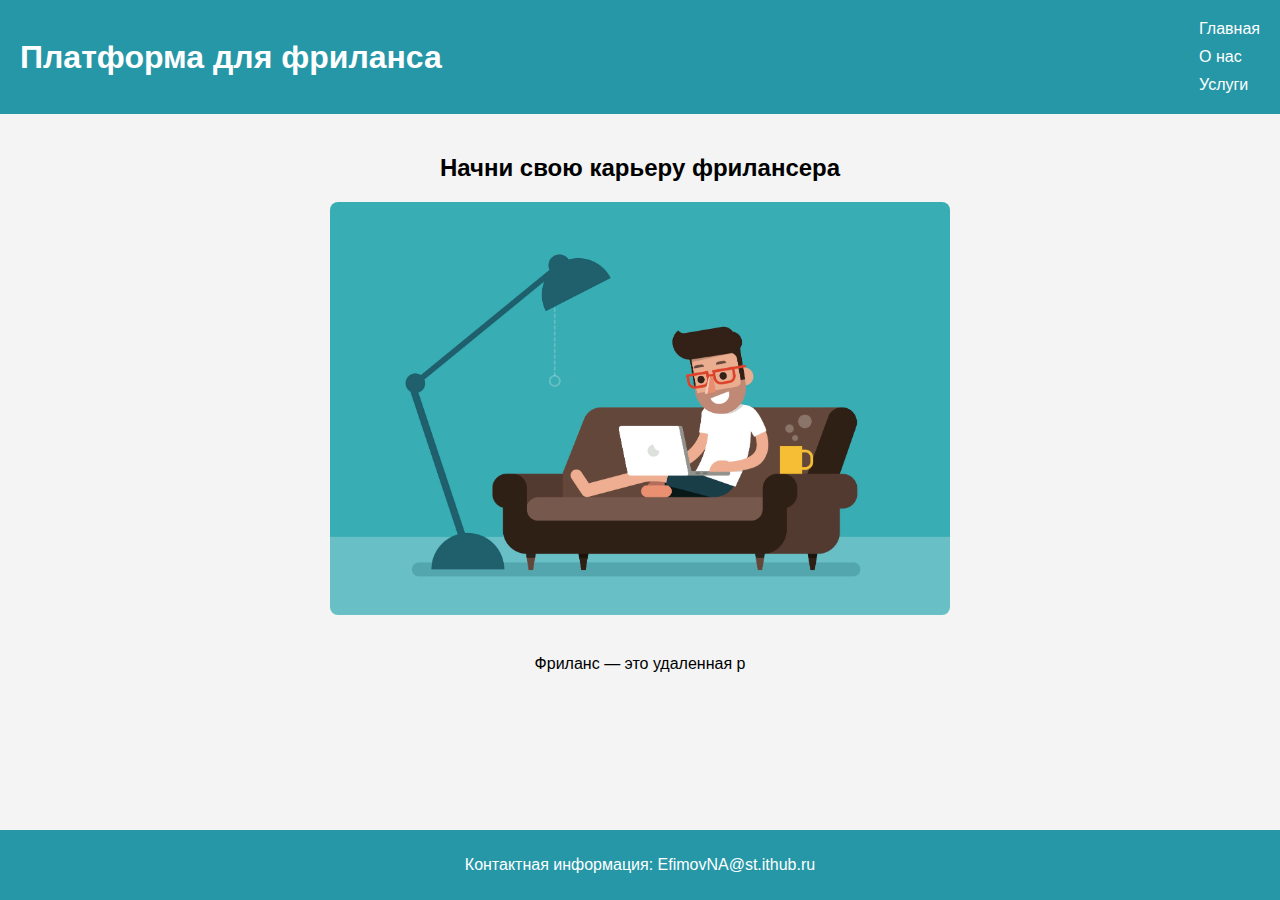
<file: index.html>
<!DOCTYPE html>
<html lang="ru">
<head>
    <meta charset="UTF-8">
    <meta name="viewport" content="width=device-width, initial-scale=1.0">
    <title>Платформа для фриланса</title>
    <link rel="stylesheet" href="css/style.css">
</head>
<body>
    <header>
        <h1>Платформа для фриланса</h1>
        <nav>
            <ul>
                <li><a href="index.html">Главная</a></li>
                <li><a href="about.html">О нас</a></li>
                <li><a href="services.html">Услуги</a></li>
            </ul>
        </nav>
    </header>

    <main>
        <section>
            <h2>Начни свою карьеру фрилансера</h2>
            <img src="img/freelance.jpg" alt="Фриланс">
            <p>Фриланс — это удаленная работа, которая позволяет вам быть вашим собственным боссом, выбирать проекты по душе и работать в удобное для вас время. Наш сайт предоставляет платформу, где вы можете найти работу, соответствующую вашим навыкам, и строить свою карьеру фрилансера. Платформа для фриланса помогает вам связаться с работодателями, которые ищут ваши уникальные навыки. Вы можете работать над проектами из разных областей, таких как программирование, дизайн, копирайтинг, маркетинг и многое другое. Одним из ключевых преимуществ фриланса является гибкость. Вы можете работать из любого места, будь то ваш дом, кафе или даже другой город. Вам не нужно следовать строгому графику, что позволяет вам лучше управлять своим временем и совмещать работу с личной жизнью. На нашей платформе вы найдете множество предложений от работодателей по всему миру. Это отличная возможность для вас расширить свой профессиональный кругозор и получить международный опыт. Наши инструменты помогут вам эффективно управлять вашими проектами и общаться с клиентами. Вы можете легко отслеживать прогресс выполнения задач, отправлять отчеты и получать отзывы. Это упрощает процесс работы и помогает вам сосредоточиться на выполнении задач. Мы также заботимся о вашей безопасности. Все платежи на нашей платформе проходят через защищенную систему, что гарантирует своевременную и безопасную оплату за вашу работу. Вы можете быть уверены, что ваши личные данные и финансовая информация находятся в безопасности. Наша платформа также предоставляет возможность обучения и повышения квалификации. Вы можете участвовать в вебинарах, проходить онлайн-курсы и получать сертификаты, которые помогут вам улучшить свои навыки и повысить конкурентоспособность на рынке фриланса. Если вы только начинаете свой путь во фрилансе, наша платформа поможет вам сделать первые шаги. Мы предоставляем различные руководства и советы, которые помогут вам успешно стартовать и избежать распространенных ошибок. Если вы уже опытный фрилансер, наш сайт предложит вам новые возможности для роста и развития. Мы рады приветствовать вас на нашей платформе для фриланса и надеемся, что вы найдете здесь много интересных и выгодных предложений. Присоединяйтесь к нашему сообществу фрилансеров и начните свою успешную карьеру уже сегодня!</p>
        </section>
    </main>

    <footer>
        <p>Контактная информация: EfimovNA@st.ithub.ru</p>
    </footer>

    <script src="js/main.js"></script>
</body>
</html>
</file>
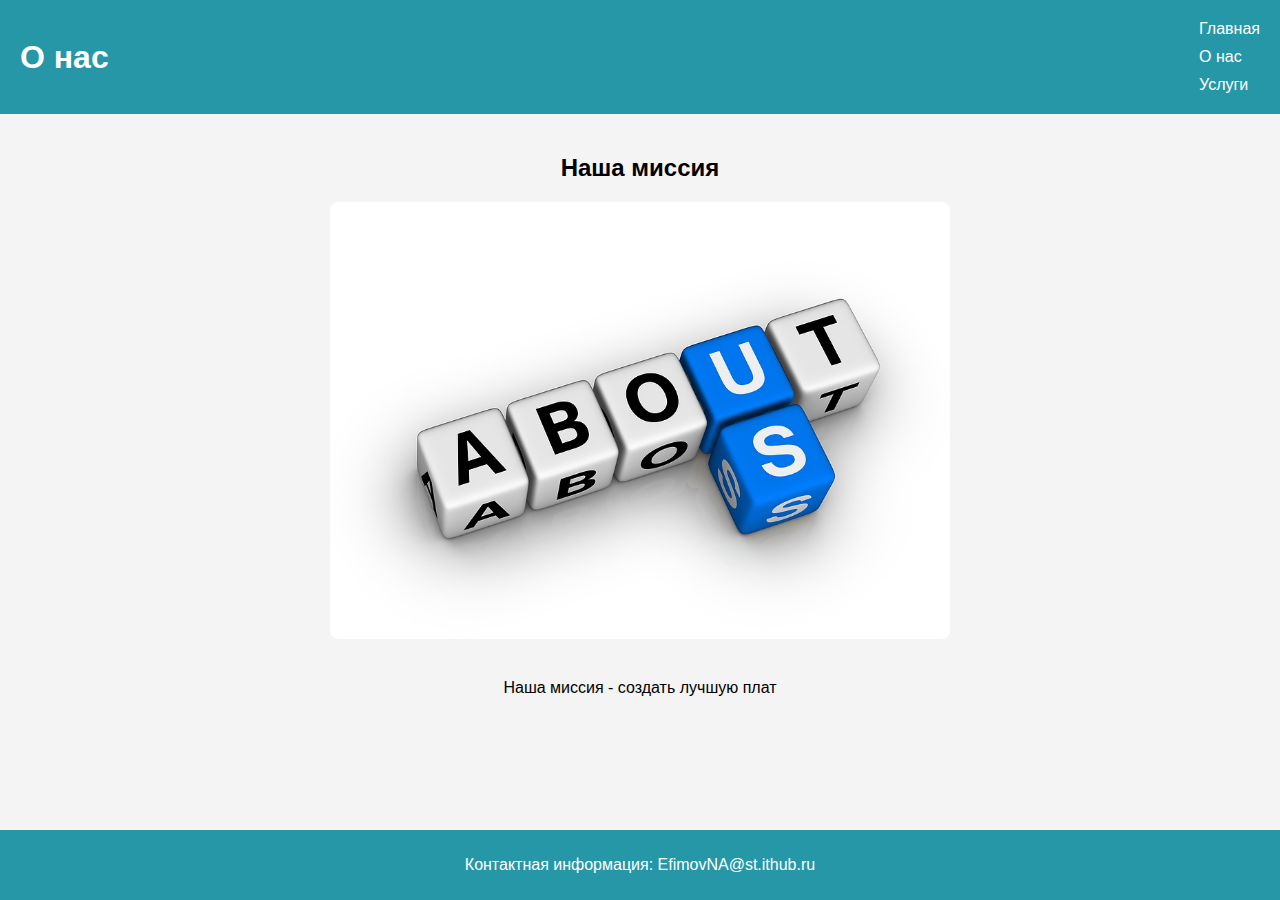
<file: about.html>
<!DOCTYPE html>
<html lang="ru">
<head>
    <meta charset="UTF-8">
    <meta name="viewport" content="width=device-width, initial-scale=1.0">
    <title>О нас</title>
    <link rel="stylesheet" href="css/style.css">
</head>
<body>
    <header>
        <h1>О нас</h1>
        <nav>
            <ul>
                <li><a href="index.html">Главная</a></li>
                <li><a href="about.html">О нас</a></li>
                <li><a href="services.html">Услуги</a></li>
            </ul>
        </nav>
    </header>

    <main>
        <section>
            <h2>Наша миссия</h2>
            <img src="img/about.jpg" alt="О нас">
            <p>Наша миссия - создать лучшую платформу для фрилансеров, которая поможет талантливым профессионалам найти работу, соответствующую их навыкам и интересам. Мы стремимся объединить фрилансеров и работодателей, чтобы обе стороны могли извлечь максимальную выгоду от сотрудничества. Мы понимаем, что для многих людей фриланс - это не только способ заработка, но и возможность реализовать свои творческие способности и профессиональные амбиции. Именно поэтому мы создаем условия, при которых каждый может найти подходящую для себя работу и достичь успеха. Наша команда состоит из опытных профессионалов, которые сами прошли путь фрилансера и знают, с какими трудностями можно столкнуться. Мы стремимся сделать наш сайт максимально удобным и функциональным, чтобы каждый пользователь мог легко найти нужную информацию и воспользоваться всеми возможностями платформы. Мы также уделяем большое внимание безопасности наших пользователей. Все финансовые транзакции на нашем сайте защищены, а персональные данные находятся под надежной защитой. Вы можете быть уверены, что ваша информация будет использована только в рамках нашего сервиса и не попадет в руки третьих лиц. Мы постоянно работаем над улучшением нашего сервиса и добавляем новые функции, чтобы сделать работу на платформе еще более удобной и продуктивной. Мы прислушиваемся к отзывам наших пользователей и стараемся учитывать все предложения и пожелания. Мы также понимаем, что для успешной работы важно постоянно развиваться и совершенствоваться. Поэтому мы предоставляем нашим пользователям доступ к разнообразным учебным материалам, вебинарам и курсам. Вы можете повышать свою квалификацию и получать новые знания, которые помогут вам стать еще более востребованным специалистом. Мы гордимся тем, что можем предложить нашим пользователям уникальные возможности для профессионального роста и развития. Наша платформа открывает двери в мир фриланса и предоставляет все необходимые инструменты для успешной работы. Присоединяйтесь к нам и станьте частью сообщества успешных фрилансеров, которые уже оценили все преимущества нашей платформы. Мы уверены, что вместе мы сможем достичь больших высот и сделать вашу карьеру фрилансера успешной и увлекательной. Благодарим вас за выбор нашей платформы и надеемся на долгосрочное сотрудничество!</p>
        </section>
    </main>

    <footer>
        <p>Контактная информация: EfimovNA@st.ithub.ru</p>
    </footer>

    <script src="js/main.js"></script>
</body>
</html>
</file>
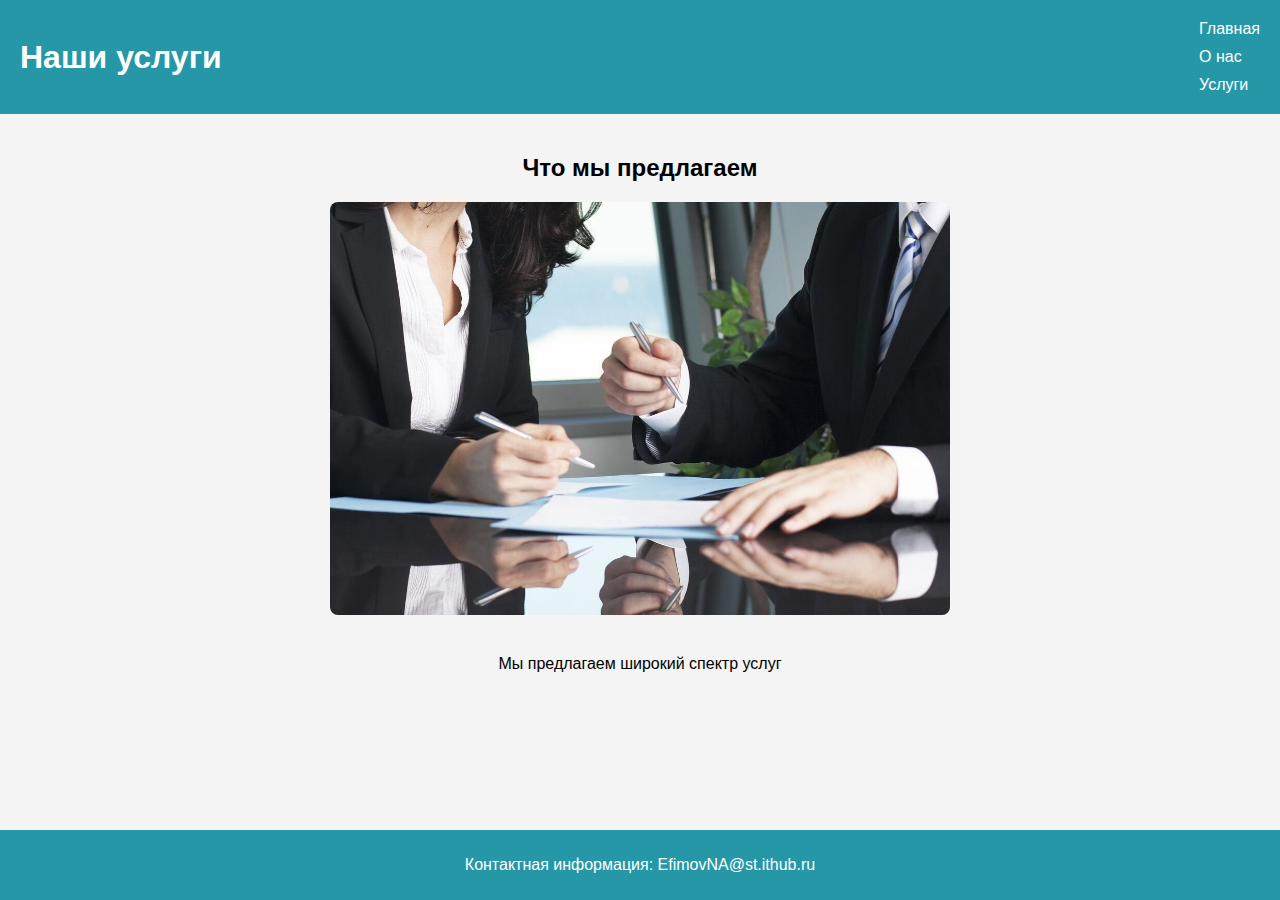
<file: services.html>
<!DOCTYPE html>
<html lang="ru">
<head>
    <meta charset="UTF-8">
    <meta name="viewport" content="width=device-width, initial-scale=1.0">
    <title>Услуги</title>
    <link rel="stylesheet" href="css/style.css">
</head>
<body>
    <header>
        <h1>Наши услуги</h1>
        <nav>
            <ul>
                <li><a href="index.html">Главная</a></li>
                <li><a href="about.html">О нас</а></li>
                <li><a href="services.html">Услуги</a></li>
            </ul>
        </nav>
    </header>

    <main>
        <section>
            <h2>Что мы предлагаем</h2>
            <img src="img/services.jpg" alt="Услуги">
            <p>Мы предлагаем широкий спектр услуг для фрилансеров и заказчиков. Наша платформа предоставляет уникальные возможности для профессионалов разных областей, включая программирование, дизайн, маркетинг, копирайтинг и многое другое. Для фрилансеров мы предлагаем удобные инструменты для поиска работы, управления проектами и общения с клиентами. Вы можете легко создать свой профиль, добавить портфолио и начать получать предложения от работодателей. Наши алгоритмы помогут вам находить проекты, которые соответствуют вашим навыкам и интересам. Мы также предлагаем различные способы оплаты, включая почасовую и проектную оплату, что позволяет вам выбрать наиболее удобный вариант. Вы можете быть уверены в своевременной оплате за вашу работу, так как все финансовые транзакции на нашей платформе защищены. Для заказчиков мы предлагаем удобные инструменты для поиска и найма фрилансеров. Вы можете размещать проекты, просматривать профили и портфолио фрилансеров, оставлять отзывы и оценивать выполненную работу. Наши алгоритмы помогут вам находить наиболее подходящих кандидатов для ваших проектов. Мы также предлагаем различные дополнительные услуги, включая консультации, поддержку клиентов и помощь в решении спорных ситуаций. Вы можете быть уверены, что всегда получите квалифицированную помощь и поддержку. Наша платформа предоставляет доступ к разнообразным учебным материалам и курсам, которые помогут вам повысить свою квалификацию и стать более востребованным специалистом. Вы можете проходить обучение в удобное для вас время и получать сертификаты, которые подтвердят ваши навыки. Мы также предлагаем участие в вебинарах и онлайн-семинарах, где вы можете общаться с экспертами и получать ценные советы и рекомендации. Это отличная возможность для вас расширить свои знания и повысить конкурентоспособность на рынке фриланса. Мы понимаем, что для успешной работы важно иметь удобные и функциональные инструменты. Именно поэтому мы постоянно работаем над улучшением нашего сервиса и добавляем новые функции, чтобы сделать работу на платформе еще более удобной и продуктивной. Мы прислушиваемся к отзывам наших пользователей и стараемся учитывать все предложения и пожелания. Присоединяйтесь к нашей платформе для фриланса и начните свою успешную карьеру уже сегодня. Мы уверены, что вы найдете здесь множество интересных и выгодных предложений, которые помогут вам достичь новых высот в вашей профессиональной деятельности. Благодарим вас за выбор нашей платформы и надеемся на долгосрочное сотрудничество!</p>
        </section>
    </main>

    <footer>
        <p>Контактная информация: EfimovNA@st.ithub.ru</p>
    </footer>

    <script src="js/main.js"></script>
</body>
</html>
</file>
<file: css/style.css>
body {
    font-family:'Lucida Sans', 'Lucida Sans Regular', 'Lucida Grande', 'Lucida Sans Unicode', Geneva, Verdana, sans-serif;
    margin: 0;
    padding: 0;
    background-color: #f4f4f4;
    display: flex;
    flex-direction: column;
    min-height: 100vh;

}

header {
    background: #2697a7;
    color: #fff;
    padding: 10px 20px;
    display: flex;
    justify-content: space-between;
    align-items: center;
}

header h1 {
    margin: 0;
}

nav {
    margin-left: auto;
}

nav ul {
    list-style: none;
    padding: 0;
    margin: 0;
}

nav ul li {
    display: block;
    margin: 10px 0;
}

nav ul li a {
    color: #fff;
    text-decoration: none;
}

main {
    flex: 1;
    padding: 20px;
    text-align: center;
}

section img {
    max-width: 50%;
    height: auto;
    border-radius: 8px;
    margin-bottom: 20px;
}

footer {
    background: #2697a7;
    color: #fff;
    text-align: center;
    padding: 10px 0;
    width: 100%;
}
</file>
